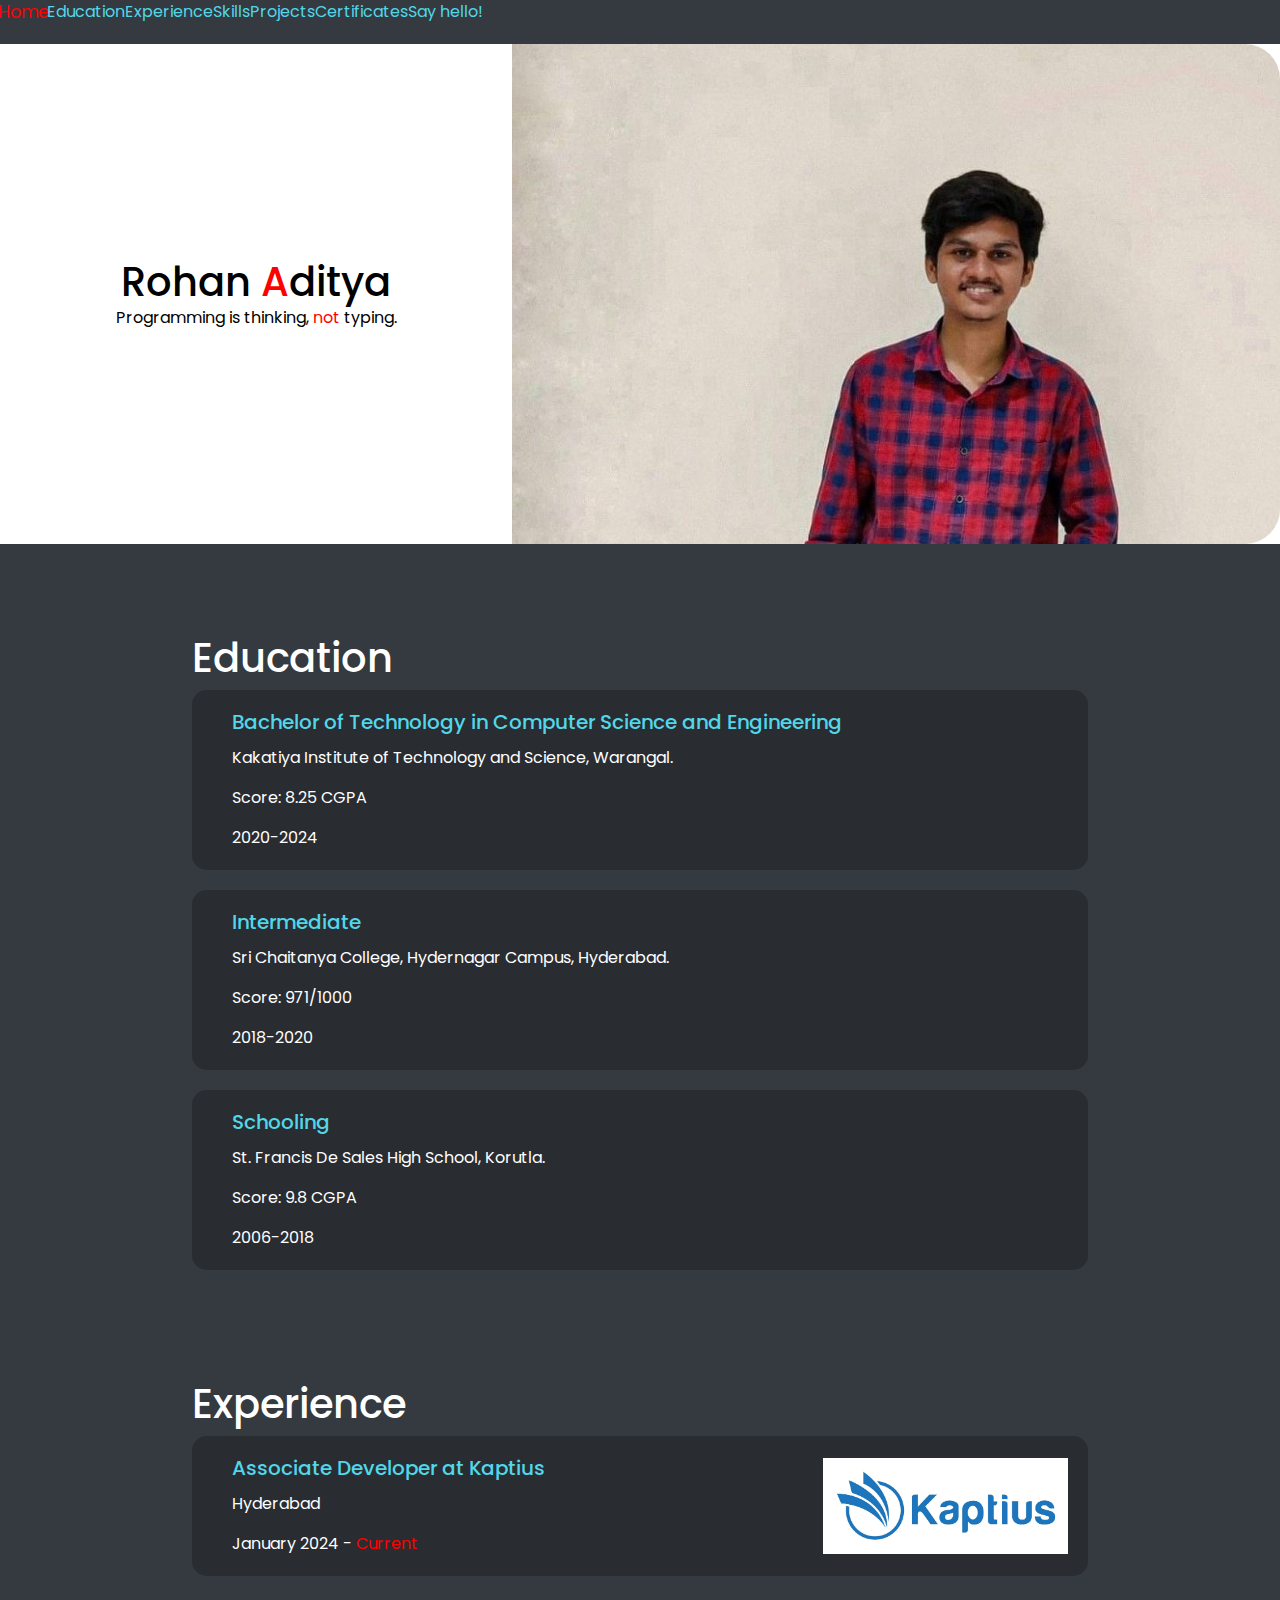
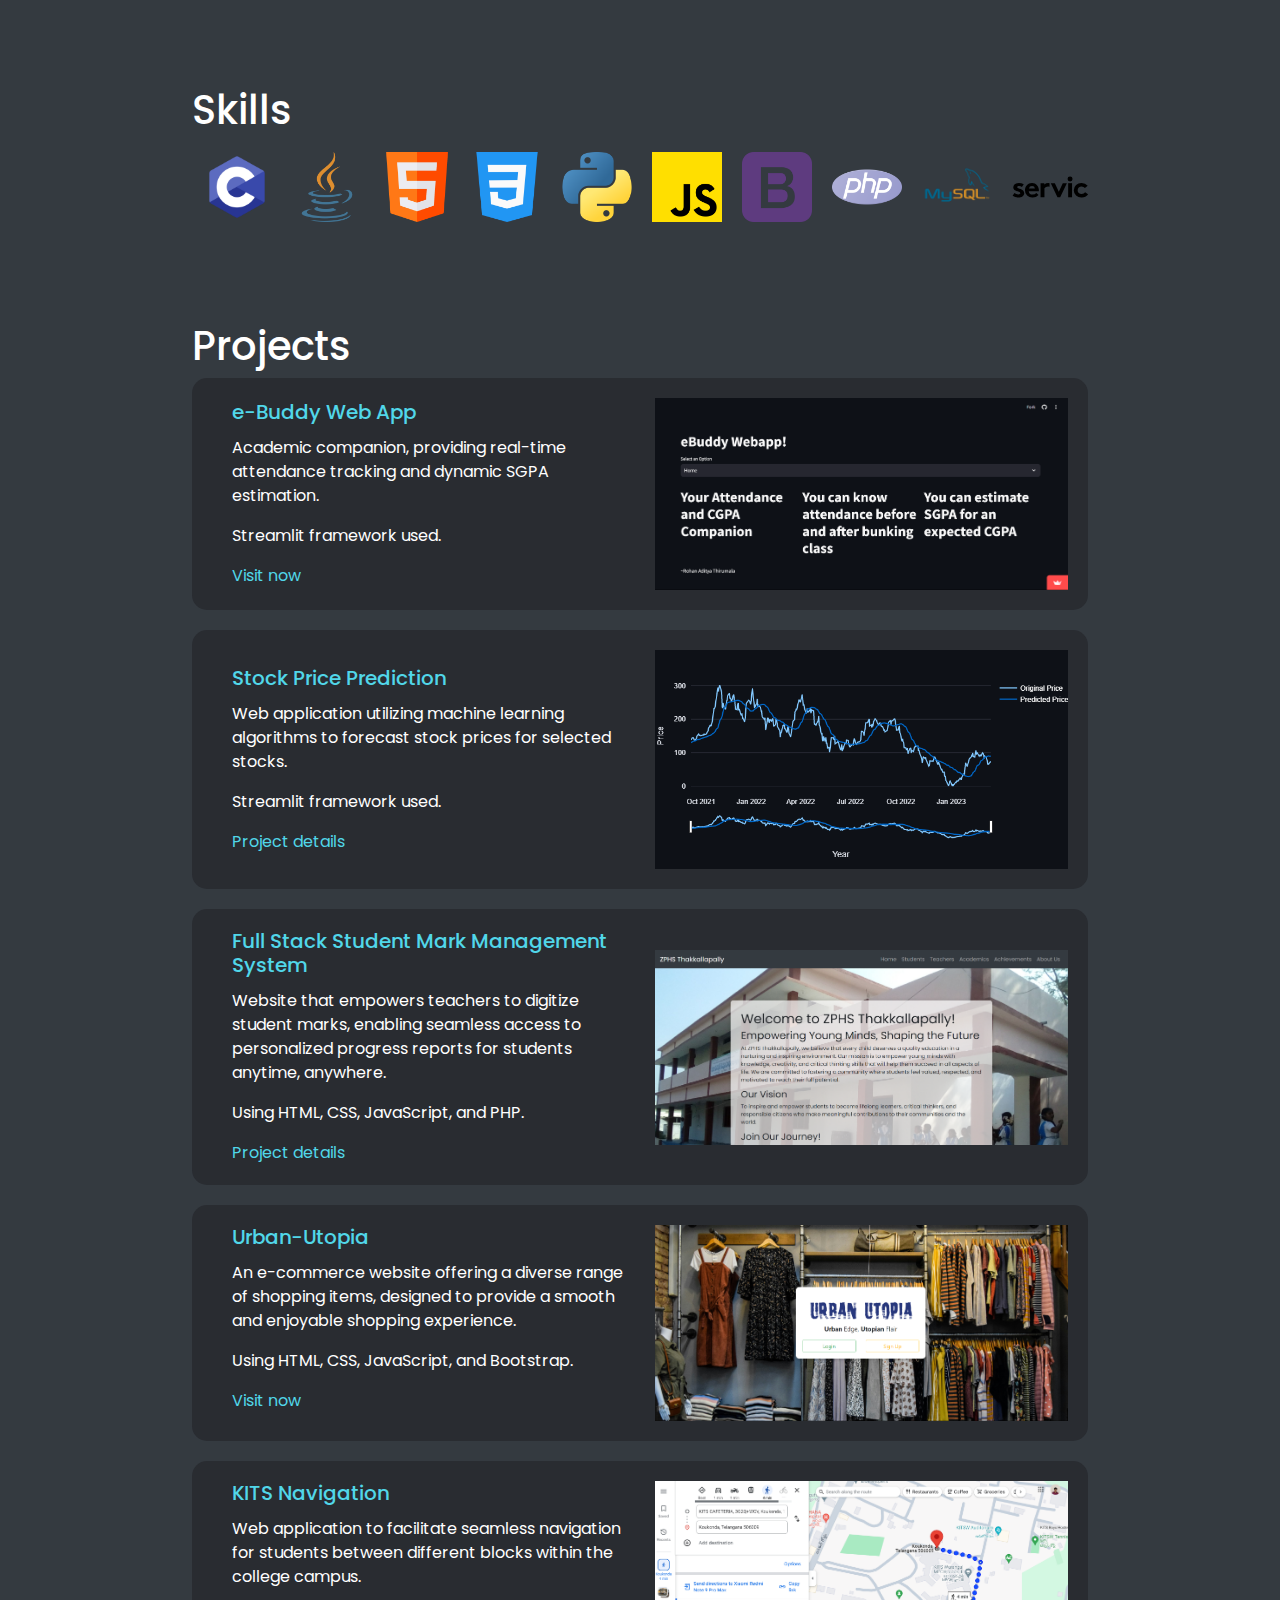
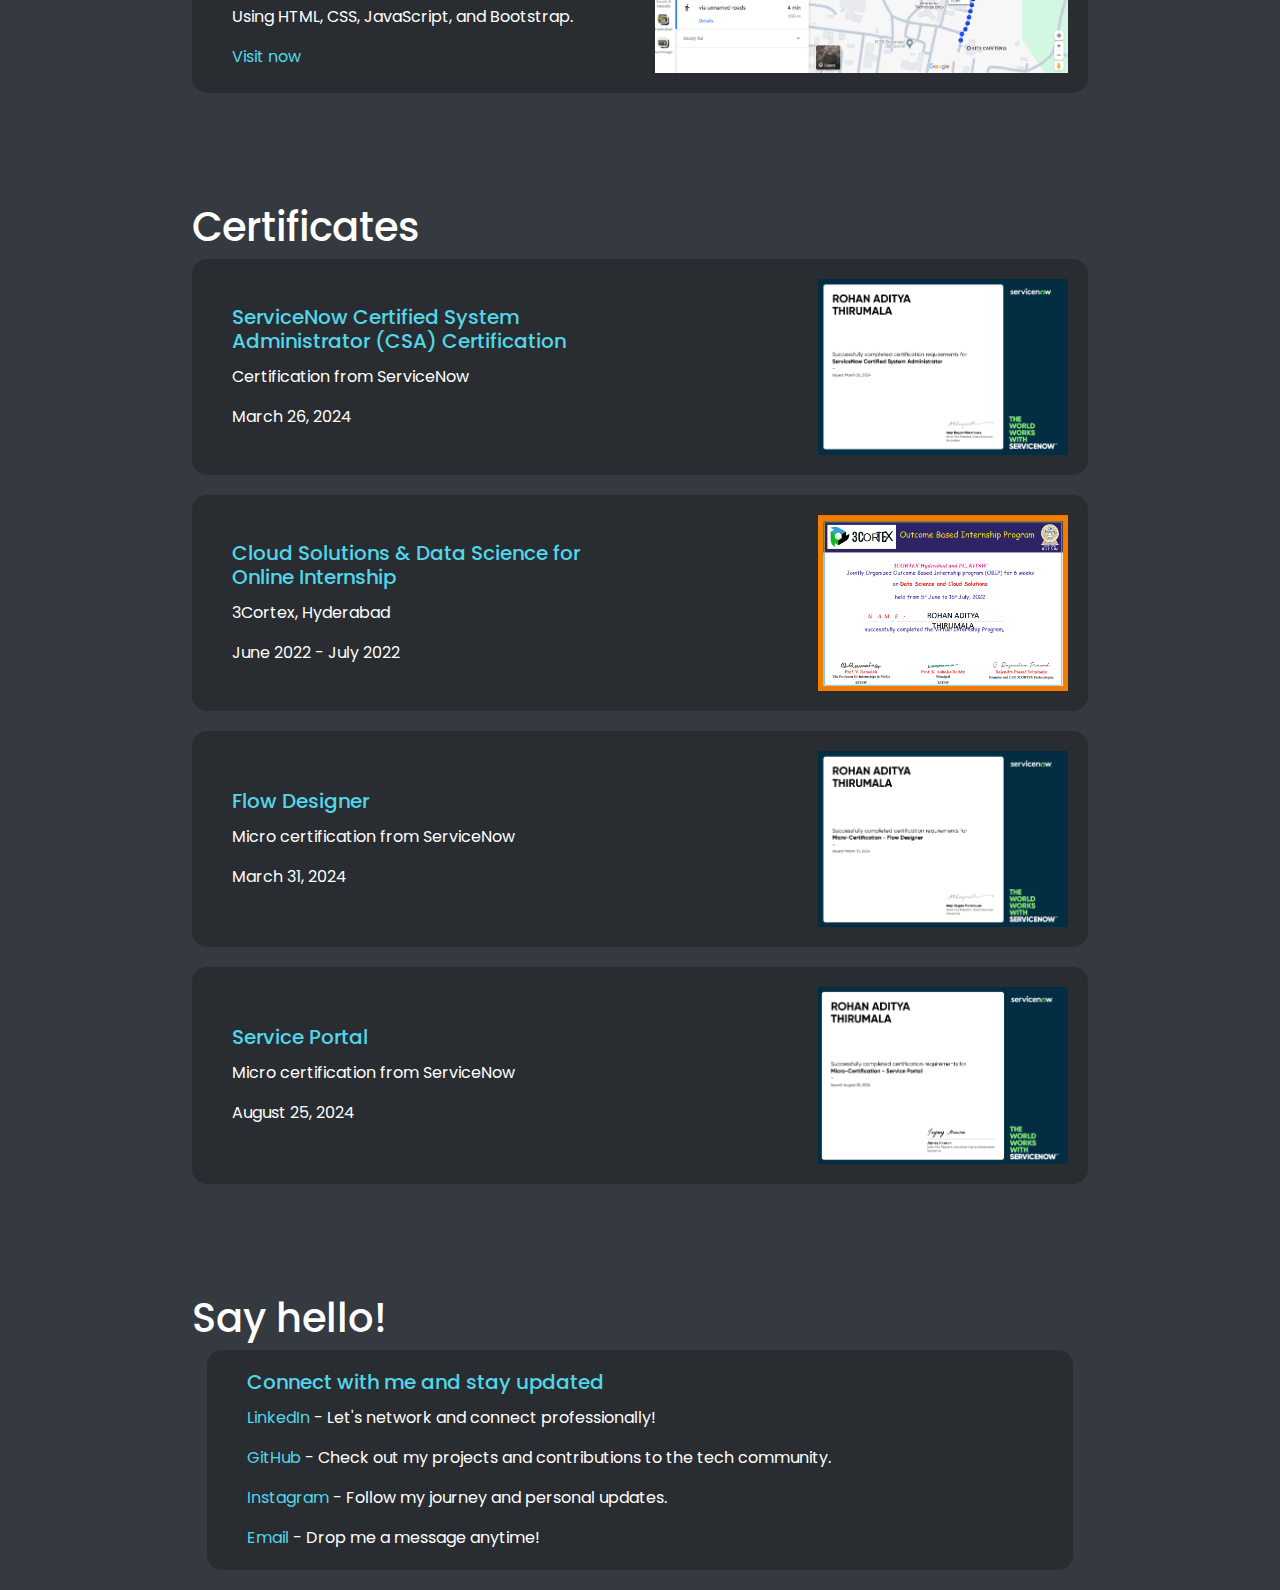
<file: pf-Version2.0.html>
<!DOCTYPE html>
<html lang="en">
<head>
    <meta charset="UTF-8">
    <meta name="viewport" content="width=device-width, initial-scale=1.0">
    <title>Rohan Aditya</title>
    <link rel="icon" href="r.png" type="image/x-icon">
    <link rel="preconnect" href="https://fonts.googleapis.com">
    <link rel="preconnect" href="https://fonts.gstatic.com" crossorigin>
    <link href="https://fonts.googleapis.com/css2?family=Poppins:ital,wght@0,100;0,200;0,300;0,400;0,500;0,600;0,700;0,800;0,900;1,100;1,200;1,300;1,400;1,500;1,600;1,700;1,800;1,900&display=swap" rel="stylesheet">

    <link href="https://maxcdn.bootstrapcdn.com/bootstrap/4.5.2/css/bootstrap.min.css" rel="stylesheet">
    <link rel="stylesheet" href="styles.css">
</head>
<body>

    <div class="nav">
        <a href="#home">Home</a>
        <a href="#education">Education</a>
        <a href="#experience">Experience</a>
        <a href="#skills">Skills</a>
        <a href="#projects">Projects</a>
        <a href="#certificates">Certificates</a>
        <!-- <a href="#hobbies">Beyond Work</a> -->
        <a href="#contact">Say hello!</a>
    </div>
    
    <div id="home" class="profile">
        <div class="p1">
            <h1>Rohan <span class="scale-on-hover">A</span>ditya</h1>
            <p>Programming is thinking, <span class="scale-on-hover-again">not</span> typing.</p>
        </div>
            <div class="p2">
                <img src="mee.jpg" alt="">
            </div>
    </div>

    <div id="education" class="section">
        <h1>Education</h1>
        <div class="row">
            <!-- Bachelor of Technology in Computer Science and Engineering -->
            <div class="col-md-12">
                <div class="card">
                    <div class="card-body">
                        <div class="text-container">
                            <h5 class="card-title">Bachelor of Technology in Computer Science and Engineering</h5>
                            <p class="card-text">Kakatiya Institute of Technology and Science, Warangal.</p>
                            <p class="card-text">Score: 8.25 CGPA</p>
                            <p class="card-text">2020-2024</p>
                        </div>
                        <!-- <div class="image-container">
                            <a href="https://www.kitsw.ac.in">
                                <img src="kits-logo.jpg" alt="Bachelor of Technology">
                            </a>                            
                        </div> -->
                    </div>
                </div>
            </div>
    
            <!-- Intermediate in MPC -->
            <div class="col-md-12">
                <div class="card">
                    <div class="card-body">
                        <div class="text-container">
                            <h5 class="card-title">Intermediate</h5>
                            <p class="card-text">Sri Chaitanya College, Hydernagar Campus, Hyderabad.</p>
                            <p class="card-text">Score: 971/1000</p>
                            <p class="card-text">2018-2020</p>
                        </div>
                        <!-- <div class="image-container">
                            <img src="sri-saichaitanya-logo.png" alt="Intermediate in MPC">
                        </div> -->
                    </div>
                </div>
            </div>
    
            <!-- Schooling -->
            <div class="col-md-12">
                <div class="card">
                    <div class="card-body">
                        <div class="text-container">
                            <h5 class="card-title">Schooling</h5>
                            <p class="card-text">St. Francis De Sales High School, Korutla.</p>
                            <p class="card-text">Score: 9.8 CGPA</p>
                            <p class="card-text">2006-2018</p>
                        </div>
                        <div class="image-container">
                            <!-- <img src="zphs.png" alt="Schooling"> -->
                        </div>
                    </div>
                </div>
            </div>
        </div>
    </div>
    
    <div id="experience" class="section">
        <h1>Experience</h1>
        <div class="row">
            <div class="col-md-12">
                <div class="card">
                    <div class="card-body">
                        <div class="text-container">
                            <h5 class="card-title">Associate Developer at Kaptius</h5>
                            <p class="card-text">Hyderabad</p>
                            <p class="card-text">January 2024 - <span style="color: red;">Current</span></p>   
                        </div>
                        <div style="width: 350px;" class="image-container">
                            <a href="https://kaptius.com/">
                                <img src="kaptiusLogo.jpg" alt="Kaptius">
                            </a>                            
                        </div>
                    </div>
                </div>
            </div>
        </div>
    </div>

    <div id="skills" class="section">
        <h1>Skills</h1>
        <div class="skills-container">
            <img src="c.png" alt="C">
            <img src="java.png" alt="Java">
            <img src="html.png" alt="HTML">
            <img src="css-3.png" alt="CSS">
            <img src="python.png" alt="Python">
            <img src="js.png" alt="JavaScript">
            <img src="bootstrap.png" alt="Bootstrap">
            <img src="php.png" alt="PHP">
            <img  src="mysql-logo-1.png" alt="MySQL">
            <img style="width: 150px;" src="servicenow-header-logo.svg" alt="ServiceNow">
        </div>
    </div>
    
    <div id="projects" class="section">
        <h1>Projects</h1>
        <div class="row">
            <div class="col-md-12">
                <div class="card">
                    <div class="card-body">
                        <div class="text-container">
                            <h5 class="card-title">e-Buddy Web App</h5>
                            <p class="card-text">Academic companion, providing real-time attendance tracking and dynamic SGPA estimation.</p>
                            <p class="card-text">Streamlit framework used.</p>
                            <p class="card-text">
                                <a href="https://rohan-aditya-ebuddy.streamlit.app/" target="_blank">Visit now</a>
                            </p>
                        </div>
                        <div class="image-container">
                            <a href="https://rohan-aditya-ebuddy.streamlit.app/" target="_blank">
                            <img src="eBuddy.png" alt="e-Buddy Web App">
                        </a>
                        </div>
                    </div>
                </div>
            </div>

            <div class="col-md-12">
                <div class="card">
                    <div class="card-body">
                        <div class="text-container">
                            <h5 class="card-title">Stock Price Prediction</h5>
                            <p class="card-text">Web application utilizing machine learning algorithms to forecast stock prices for selected stocks.</p>
                            <p class="card-text">Streamlit framework used.</p>
                            <p class="card-text">
                                <a href="https://github.com/aytid/Stock-price-prediction" target="_blank">Project details</a>
                            </p>
                        </div>
                        <div class="image-container">
                            <a href="https://github.com/aytid/Stock-price-prediction" target="_blank">
                            <img src="stock-prediction.png" alt="Stock Price Prediction">
                        </a>
                        </div>
                    </div>
                </div>
            </div>

            <div class="col-md-12">
                <div class="card">
                    <div class="card-body">
                        <div class="text-container">
                            <h5 class="card-title">Full Stack Student Mark Management System</h5>
                            <p class="card-text">Website that empowers teachers to digitize student marks, enabling seamless access to personalized progress reports for students anytime, anywhere.</p>
                            <p class="card-text">Using HTML, CSS, JavaScript, and PHP.</p>
                            <p class="card-text">
                                <a href="https://github.com/aytid" target="_blank">Project details</a>
                            </p>
                        </div>
                        <div class="image-container">
                            <a href="https://github.com/aytid" target="_blank">
                            <img src="zphs.png" alt="Student Mark Management System">
                        </a>
                        </div>
                    </div>
                </div>
            </div>

            <div class="col-md-12">
                <div class="card">
                    <div class="card-body">
                        <div class="d-flex">
                            
                            <div class="text-container flex-grow-1">
                                <h5 class="card-title">Urban-Utopia</h5>
                                <p class="card-text">An e-commerce website offering a diverse range of shopping items, designed to provide a smooth and enjoyable shopping experience.</p>
                                <p class="card-text">Using HTML, CSS, JavaScript, and Bootstrap.</p>
                                <p class="card-text">
                                    <a href="https://aytid.github.io/Urban-Utopia/home.html" target="_blank">Visit now</a>
                                </p>
                            </div>
                            
                            <div class="image-container">
                                <a href="https://aytid.github.io/Urban-Utopia/home.html" target="_blank">
                                <img src="urban-utopia.png" alt="Urban Utopia">
                            </a>
                            </div>
                        </div>
                    </div>
                </div>
            </div>

            <div class="col-md-12">
                <div class="card">
                    <div class="card-body">
                        <div class="d-flex">
                            
                            <div class="text-container flex-grow-1">
                                <h5 class="card-title">KITS Navigation</h5>
                                <p class="card-text">Web application to facilitate seamless navigation for students between different blocks within the college campus.</p>
                                <p class="card-text">Using HTML, CSS, JavaScript, and Bootstrap.</p>
                                <p class="card-text">
                                    <a href="https://aytid.github.io/kitsNavigation/college.html" target="_blank">Visit now</a>
                                </p>
                            </div>

                            <div class="image-container">
                                <!-- <img src="kits-navigation.png" alt="KITS Navigation"> -->
                                <a href="https://aytid.github.io/kitsNavigation/college.html" target="_blank">
                                <img src="kits-navigation2.png" alt="KITS Navigation">
                                </a>
                            </div>
                        </div>
                    </div>
                </div>
            </div>
            
            
        </div>
    </div>

    <div id="certificates" class="section">
        <h1>Certificates</h1>
        <div class="row">
            <div class="col-md-12">
                <div class="card">
                    <div class="card-body">
                        <div class="text-container">
                            <h5 class="card-title">ServiceNow Certified System Administrator (CSA) Certification</h5>
                            <p class="card-text">Certification from ServiceNow</p>
                            <p class="card-text">March 26, 2024</p>
                        </div>
                        <div class="image-container">
                            <img style="width: 250px;" src="csa-certification.png" alt="CSA">
                        </div>
                    </div>
                </div>
            </div>

            <div class="col-md-12">
                <div class="card">
                    <div class="card-body">
                        <div class="text-container">
                            <h5 class="card-title">Cloud Solutions & Data Science for Online Internship</h5>
                            <p class="card-text">3Cortex, Hyderabad</p>
                            <p class="card-text">June 2022 - July 2022</p>
                        </div>
                        <div class="image-container">
                            <img style="width: 250px;" src="3cortex.png" alt="3cortex">
                        </div>
                    </div>
                </div>
            </div>

            <div class="col-md-12">
                <div class="card">
                    <div class="card-body">
                        <div class="text-container">
                            <h5 class="card-title">Flow Designer</h5>
                            <p class="card-text">Micro certification from ServiceNow</p>
                            <p class="card-text">March 31, 2024</p>
                        </div>
                        <div class="image-container">
                            <img style="width: 250px;" src="flow-designer.png" alt="flow-designer">
                        </div>
                    </div>
                </div>
            </div>

            <div class="col-md-12">
                <div class="card">
                    <div class="card-body">
                        <div class="text-container">
                            <h5 class="card-title">Service Portal</h5>
                            <p class="card-text">Micro certification from ServiceNow</p>
                            <p class="card-text">August 25, 2024</p>
                        </div>
                        <div class="image-container">
                            <img style="width: 250px;" src="service-portal.png" alt="service-portal">
                        </div>
                    </div>
                </div>
            </div>

        </div>
    </div>
    <!-- <div id="certificates" class="certificates">
        <h1>Certificates</h1>
        <div class="row">
            <div class="col-md-6">
                <div class="card">
                    <div class="card-body">
                        <div class="image-container">
                            <img src="csa-certification.png" alt="ServiceNow CSA Certification">
                        </div>
                        <div class="details-container">
                            <h5 class="card-title">ServiceNow Certified System Administrator (CSA) Certification</h5>
                            <p class="card-text">Certification from ServiceNow</p>
                            <p class="card-text">March 26, 2024</p>
                        </div>
                    </div>
                </div>
            </div>
            <div class="col-md-6">
                <div class="card">
                    <div class="card-body">
                        <div class="image-container">
                            <img src="3cortex.png" alt="Cloud Solutions & Data Science Internship">
                        </div>
                        <div class="details-container">
                            <h5 class="card-title">Cloud Solutions & Data Science for Online Internship</h5>
                            <p class="card-text">3Cortex, Hyderabad</p>
                            <p class="card-text">June 2022 - July 2022</p>    
                        </div>
                    </div>
                </div>
            </div>
            <div class="col-md-6">
                <div class="card">
                    <div class="card-body">
                        <div class="image-container">
                            <img src="flow-designer.png" alt="Flow Designer micro certification">
                        </div>
                        <div class="details-container">
                            <h5 class="card-title">Flow Designer</h5>
                            <p class="card-text">Micro certification from ServiceNow</p>
                            <p class="card-text">March 31, 2024</p>    
                        </div>
                    </div>
                </div>
            </div>
            <div class="col-md-6">
                <div class="card">
                    <div class="card-body">
                        <div class="image-container">
                            <img src="service-portal.png" alt="Service portal micro certificates">
                        </div>
                        <div class="details-container">
                            <h5 class="card-title">Service Portal</h5>
                            <p class="card-text">Micro certification from ServiceNow</p>
                            <p class="card-text">August 25, 2024</p>    
                        </div>
                    </div>
                </div>
            </div>
        </div>
    </div> -->

    <div id="contact" class="section">
        <h1>Say hello!</h1>
        <div class="col-md-12">
            <div class="card">
                <div class="card-body">
                    <div class="d-flex">
                        
                        <div class="text-container flex-grow-1">
                            <h5 class="card-title">Connect with me and stay updated</h5>
                            <p><a href="https://www.linkedin.com/in/rohan-aditya-thirumala-6b8228264/" class="card-text">LinkedIn</a> - Let's network and connect professionally!</p>
                            <p><a href="https://github.com/aytid" class="card-text">GitHub</a> - Check out my projects and contributions to the tech community.</p>
                            <p><a href="https://www.instagram.com/rohanaditya._?utm_source=qr" class="card-text">Instagram</a> - Follow my journey and personal updates.</p>
                            <p class="card-text">
                                <a href="mailto:adityathirumala20@gmail.com">Email</a> - Drop me a message anytime!
                            </p>
                        </div>
                    </div>
                </div>
            </div>
        </div>
    </div>
    

    
    <script>
        document.querySelectorAll('.nav a').forEach(anchor => {
            anchor.addEventListener('click', function (e) {
                e.preventDefault();

                document.querySelector(this.getAttribute('href')).scrollIntoView({
                    behavior: 'smooth'
                });
            });
        });
    </script>

    <script src="https://code.jquery.com/jquery-3.5.1.slim.min.js"></script>
    <script src="https://cdn.jsdelivr.net/npm/@popperjs/core@2.5.2/dist/umd/popper.min.js"></script>
    <script src="https://maxcdn.bootstrapcdn.com/bootstrap/4.5.2/js/bootstrap.min.js"></script>
    
        
</body>

</html>
</file>
<file: styles.css>
body {
    font-family: 'Poppins', sans-serif;
    background-color: #343a40;
    scroll-behavior: smooth;
    margin: 0;
}

.custom-navbar .nav-link {
    color: white;  
    outline: none; 
    transition: color 0.2s ease-in-out;
}

.custom-navbar .nav-link:active {
    color: rgb(81, 215, 233); 
}

.custom-navbar .nav-link {
    color: white; 
    transition: transform 0.1s ease-in-out; 
}

.custom-navbar .nav-link:hover {
    transform: scale(1.1);
    color: rgb(81, 215, 233); 
}


.profile {
    margin: 20px auto;
    width: 100%;
    /* border-radius: 35px; */
    display: flex;
    align-items: center;
    justify-content: center;
    color: black;
    background-color: white;
    height: 500px;
    text-align: center;
}
.p1 {
    width: 40%;
}

.p1 h1, .p1 p {
    margin: auto;
    /* margin-left: 30px; */
}

.p2 {
    height: 500px;
    width: 60%;
    margin: 0;
}

.p2 img {
    object-fit: cover;
    height: 100%;
    width: 100%;
    border-radius: 0px 35px 35px 0;
}

 h5{
    color:rgb(81, 215, 233);
}

#skills {
    overflow: hidden;
}

.skills-container {
    display: flex;
    animation: slideLeft 12s linear infinite;
    
}


#skills img {
    width: 70px;
    height: 70px;
    object-fit: contain;
    margin: 10px;
}


@keyframes slideLeft {
    0% {
        transform: translateX(100%);
    }
    100% {
        transform: translateX(-110%);
    }
}

.scale-on-hover {
    display: inline-block;
    transition: transform 0.7s ease;
    /* color: rgb(81, 215, 233); */
    color: red;
}

.scale-on-hover:hover {
    transform: rotate(360deg);
}

.scale-on-hover-again {
    display: inline-block;
    transition: transform 0.1s ease;
    /* color: rgb(81, 215, 233); */
    color: red;
}

.scale-on-hover-again:hover {
    transform: scale(1.1);
    color: red;
}

.section {
    width: 70%;
    padding-top: 70px;
    margin: 20px auto;
    color: white;
}


.certificates {
    width: 70%;
    padding-top: 70px;
    margin: 20px auto;
    color: white;
}

.certificates .image-container{
    width: 350px;
    margin-right: 20px;
}
.certificates .card{
    height: 300px;
    width:fit-content;
}

.certificates .certificate-details{
    margin-top: 100px;
}

.projects .row {
    display: flex;
    flex-direction: row;
}

.card {
    background-color: #292c31;
    border: none;
    border-radius: 15px;
    margin-bottom: 20px;
    padding-left: 20px;
    color: white;
    transition: 0.1s ease-in-out;
}
.card:hover{
    transform: scale(1.03);
    /* background-color: rgba(255, 255, 255, 1); */
    color: white;
    background-color: #1e1f22;
}


.card-body {
    display: flex;
    flex-direction: row;
    align-items: center;
}

.text-container {
    /* flex: 2; */
    padding-right: 20px;
    width: 100%;
    /* height: auto; */
}

.image-container {
    /* flex: 1; */
    text-align: right;
    width: 100%;
}

.image-container img {
    max-width: 100%;
    border-radius: 0px;
    
}

a {
    text-decoration: none;
    transition: transform ease-in-out 0.2s;
    color: rgb(81, 215, 233);
}

a:hover {
    transform: scale(1.1);
    text-decoration: none;
    color: red;
}
.certificates {
    width: 70%;
    /* padding-top: 70px; */
    /* margin: 20px auto; */
    color: white;
}

.certificates .image-container {
    width: 350px;
    margin-right: 20px;
}

.certificates .card {
    position: relative;
    height: 300px;
    width: fit-content;
    background-color: #292c31;
    border: none;
    border-radius: 15px;
    margin-bottom: 20px;
    padding-left: 20px;
    color: white;
    transition: 0.3s ease-in-out;
    overflow: hidden;
}

.certificates .card-body {
    display: flex;
    align-items: center;
    position: relative;
}

.card:hover {
    transform: scale(1.03);
    background-color: #1e1f22;
    z-index: 10;
    border-top-left-radius:50px;
}

.details-container {
    position: absolute;
    bottom: -100%;
    left: -20px;
    right: 0;
    padding: 20px;
    transition: bottom 0.3s ease-in-out;
    text-align: left;
    background-color: rgb(30, 31, 34, 1); 
}

.card:hover .details-container {
    bottom: 0px; 
}



/* Existing styles */
body {
    font-family: 'Poppins', sans-serif;
    color: white;
    background-color: #343a40;
    margin: 0;
    padding: 0;
  }
  .container {
    display: flex;
    flex-wrap: wrap;
    justify-content: center;
    padding: 20px;
  }
  .certificate, .project {
    background-color: #292c31;
    border: none;
    border-radius: 15px;
    margin: 10px;
    padding: 15px;
    width: 200px; /* Smaller size for certificates */
    text-align: center;
    display: flex;
    flex-direction: column;
    align-items: center;
  }
  .certificate img, .project img {
    max-width: 100%;
    border-radius: 10px;
    margin-bottom: 10px;
  }
  
  /* Responsive Styles */
  @media only screen and (max-width: 1200px) {
    .certificate, .project {
      width: 180px; /* Adjust size for medium screens */
    }
  }
  
  @media only screen and (max-width: 992px) {
    .container {
      padding: 10px;
    }
    .certificate, .project {
      width: 160px; /* Adjust size for smaller screens */
    }
  }
  
  @media only screen and (max-width: 768px) {
    .certificate, .project {
      width: 140px; 
    }
    .nav{
        width: 0%;
        height: 30px;
        justify-content: space-evenly;
        border-radius: 10px;
        font-size: 15px;
      }
    .profile{
        display: flex;
        flex-wrap: wrap-reverse;
       }
       .profile .p2{
        width: 100%;
       }
       /* .profile img{
        border-radius: 0%;
       } */
       .profile .p2 img {
        border-radius: 5%;
        object-fit:cover;
        object-position: -164px center;
        width: 100%; 
      }
  }
  
  @media only screen and (max-width: 576px) {
      .image-container {
        display: none;
      }
       .profile{
        display: flex;
        /* flex-wrap: wrap-reverse; */
        width: 100%;
        height: 650px;
       }
       .profile .p2,.home{
        width: 100%;
       }
       /* .profile img{
        border-radius: 0%;
       } */
       .profile img {
        border-radius: 0%;
        object-fit:cover;
        object-position: -150px center;
        width: 100%; 
      }
      .nav{
        width: 100%;
        height: 30px;
        justify-content: space-evenly;
        gap:5x;
        border-radius: 10px;
        font-size: 10px;
      }
      .profile {
        margin: 20px auto;
        /* width: 70%; */
        /* border-radius: 35px; */
        display: flex;
        align-items: center;
        justify-content: center;
        /* color: white; */
    }
    .p1 {
        width: 100%;
        text-align: center;
    }
    
    .p1 h1, .p1 p {
        margin: auto;
        margin-left: -10px;
    }
    .p1 p{
        font-size: 20px;
    }
    .section{
        width: 90%;
    }

    #skills {
        overflow: hidden;
    }
    
    .skills-container {
        display: flex;
        animation: slideLeft 6s linear infinite;
        
    }
    
    
    #skills img {
        width: 70px;
        height: 70px;
        object-fit: contain;
        margin: 10px;
    }
    
    
    @keyframes slideLeft {
        0% {
            transform: translateX(100%);
        }
        100% {
            transform: translateX(-290%);
        }
    }
    }
</file>
